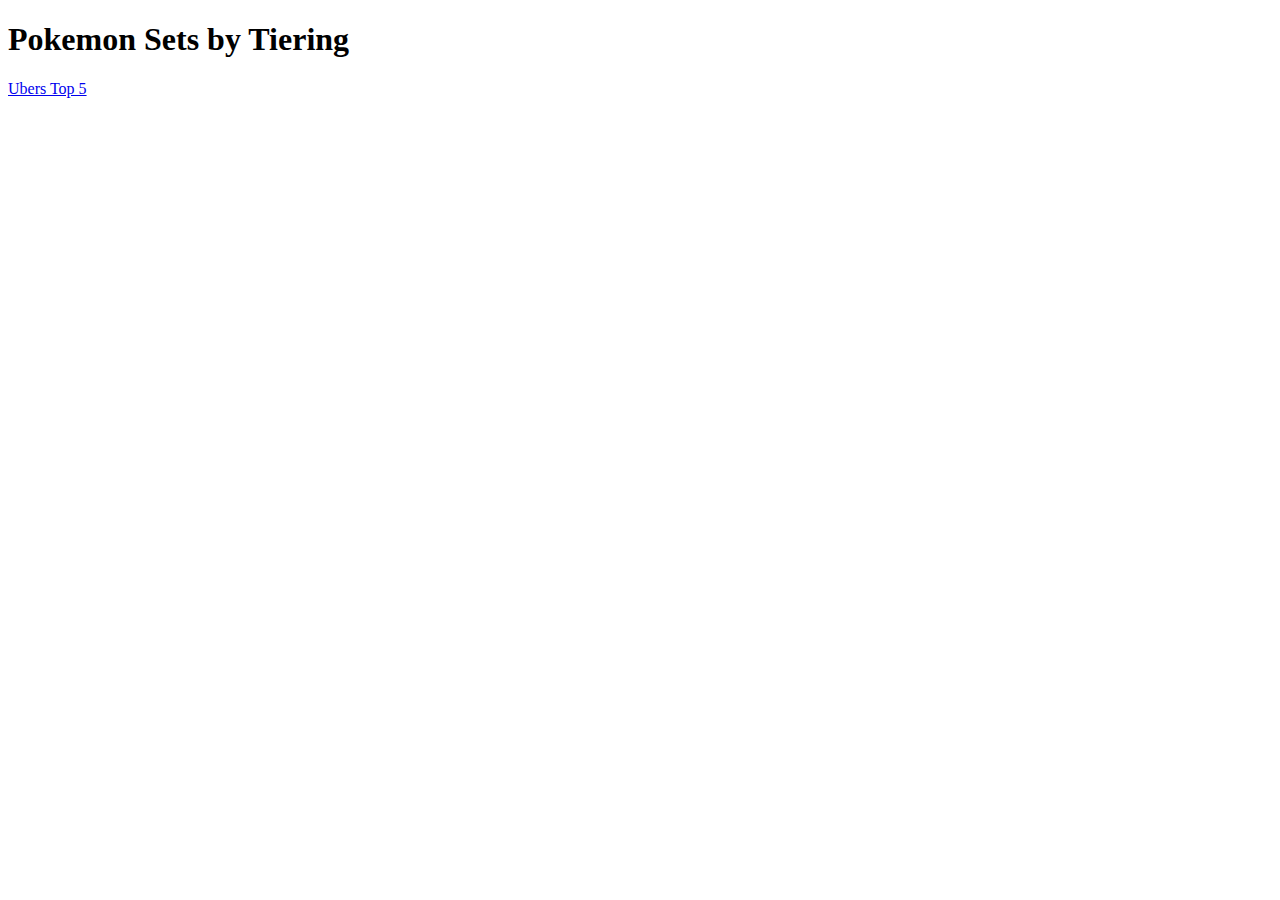
<file: index.html>
<!DOCTYPE html>
<html lang="en">
<head>
    <meta charset="UTF-8">
    <meta name="viewport" content="width=device-width, initial-scale=1.0">
    <title>Pokemon Movesets Smogon</title>
</head>
<body>
     <h1>Pokemon Sets by Tiering</h1>
     <a href="pokesets/sets.html" target="_blank" rel="noreferer noopener">Ubers Top 5</a>
</body>
</html>
</file>
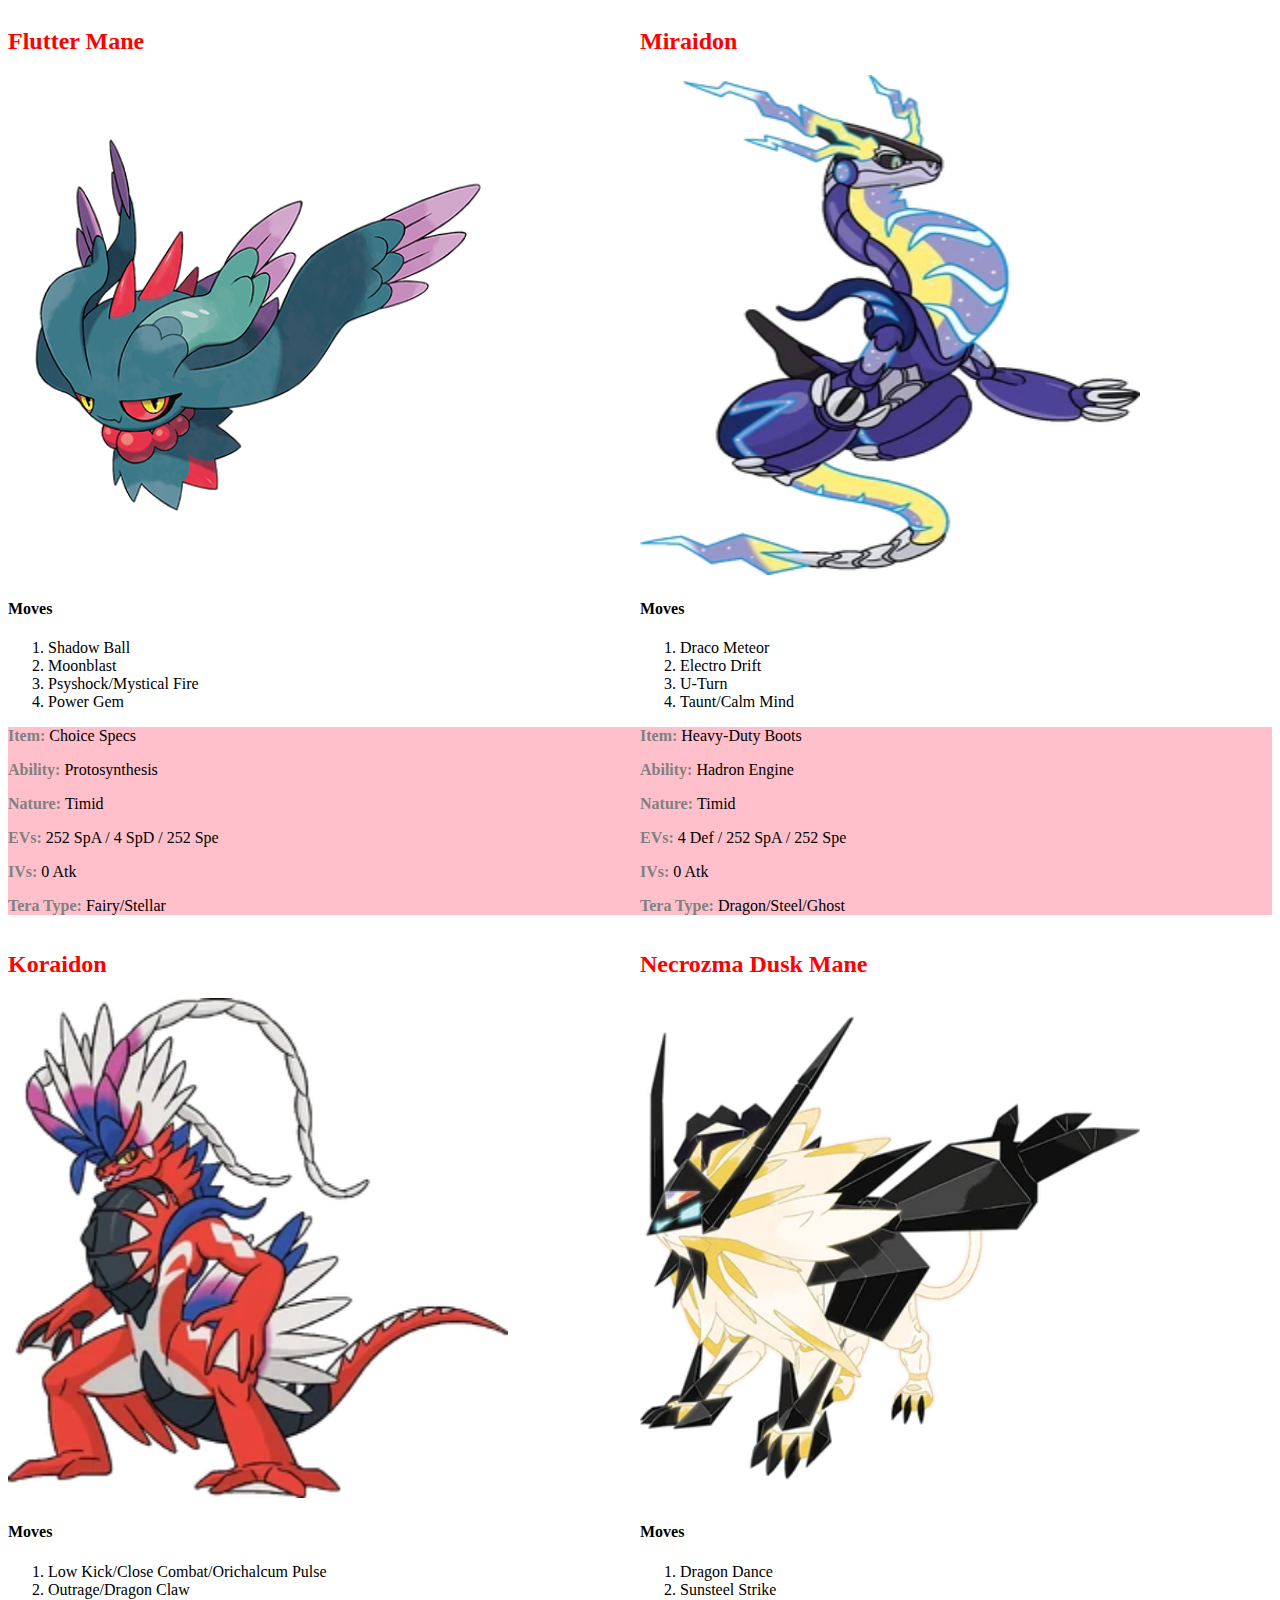
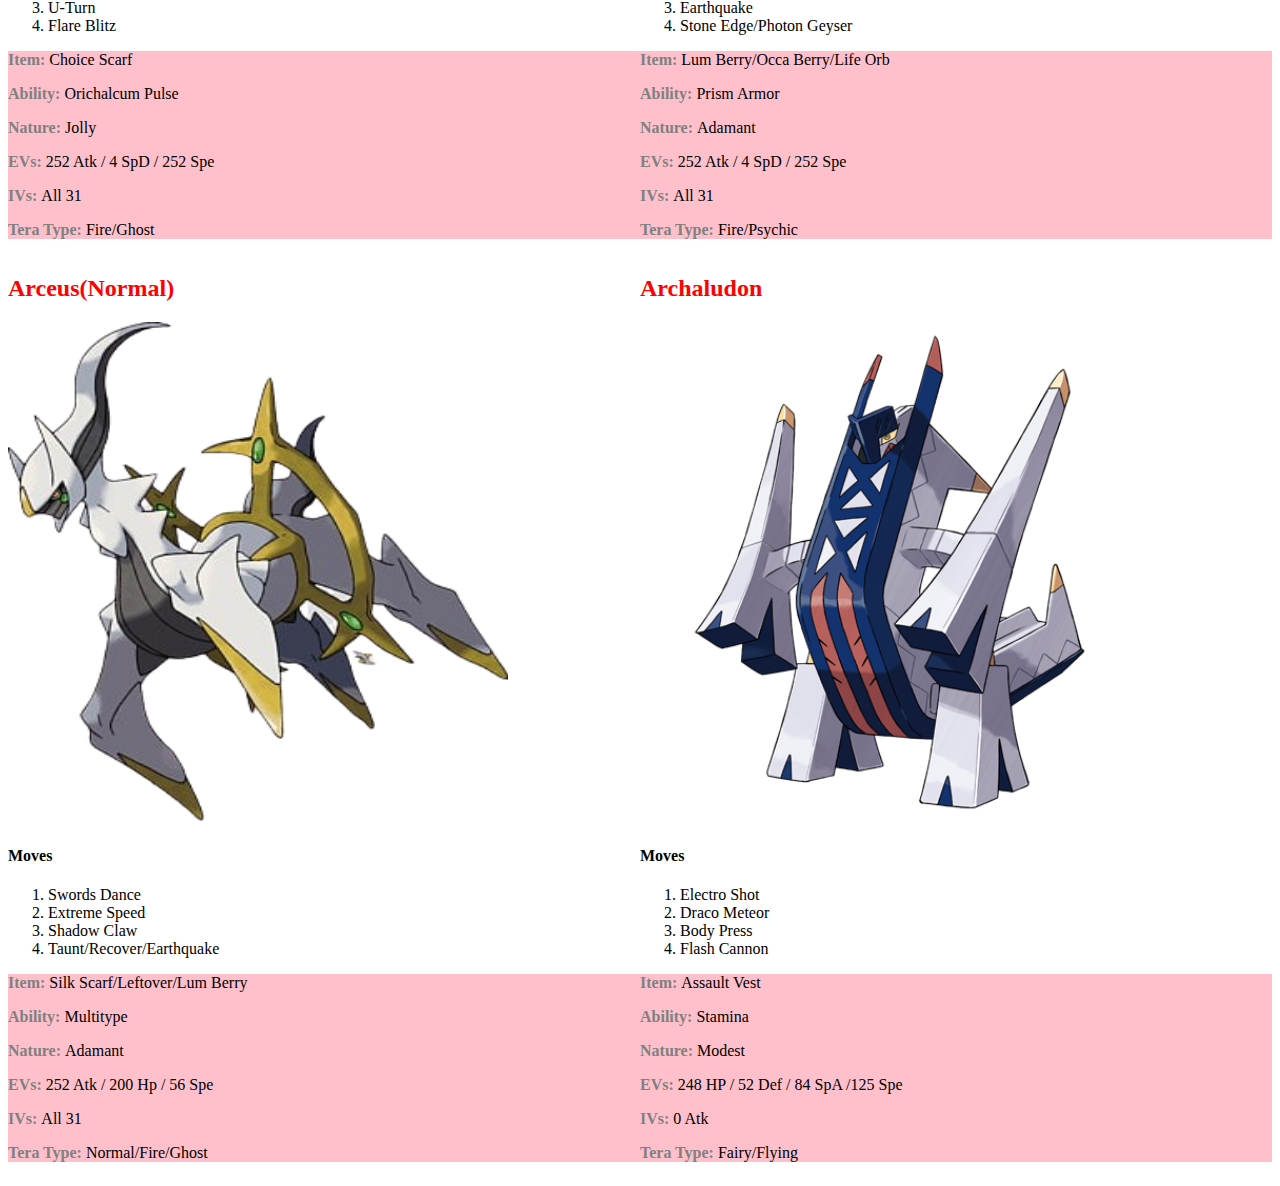
<file: pokesets/sets.html>
<!DOCTYPE html>
<html lang="en">
<head>
    <meta charset="UTF-8">
    <meta name="viewport" content="width=device-width, initial-scale=1.0">
    <title>Document</title> 
    <link rel="stylesheet" href="../style.css">
</head>
<body>
    <div class = "container">
    <div class = "containee">
    <h2>Flutter Mane</h2>
    <img src="pokeimages/flutter mane.png" alt="Flutter Mane" width="500" height="500">
    <p class="stats">
        <h4>Moves</h4>
        <ol>
            <li>Shadow Ball</li>
            <li>Moonblast</li>
            <li>Psyshock/Mystical Fire</li>
            <li>Power Gem</li>
        </ol>
        <div class="stats">
            <p><b>Item: </b>Choice Specs</p>
            <p><b>Ability: </b>Protosynthesis</p>
            <p><b>Nature: </b>Timid</p>
            <p><b>EVs: </b>252 SpA / 4 SpD / 252 Spe</p>
            <p><b>IVs: </b>0 Atk</p>
            <p><b>Tera Type: </b>Fairy/Stellar</p>
        </div>
    </p>
    </div>
    <div class= "containee">
    <h2>Miraidon</h2>
    <img src="pokeimages/1008Miraidon_Dream.webp" alt="Miraidon" width="500" height="500">
    <p class="stats">
        <h4>Moves</h4>
        <ol>
            <li>Draco Meteor</li>
            <li>Electro Drift</li>
            <li>U-Turn</li>
            <li>Taunt/Calm Mind</li>
        </ol>
        <div class="stats">
            <p><b>Item: </b>Heavy-Duty Boots</p>
            <p><b>Ability: </b>Hadron Engine</p>
            <p><b>Nature: </b>Timid</p>
            <p><b>EVs: </b>4 Def / 252 SpA / 252 Spe</p>
            <p><b>IVs: </b>0 Atk</p>
            <p><b>Tera Type: </b>Dragon/Steel/Ghost</p>
        </div>
    </p>
    </div>
    </div>

    <div class="container">
    <div class="containee">    
    <h2>Koraidon</h2>
    <img src="pokeimages/1007Koraidon_Dream.webp" alt="Koraidon" width="500" height="500">
    <p>
        <h4>Moves</h4>
        <ol>
            <li>Low Kick/Close Combat/Orichalcum Pulse</li>
            <li>Outrage/Dragon Claw</li>
            <li>U-Turn</li>
            <li>Flare Blitz</li>
        </ol>
        <div class="stats">
            <p><b>Item: </b>Choice Scarf</p>
            <p><b>Ability: </b>Orichalcum Pulse</p>
            <p><b>Nature: </b>Jolly</p>
            <p><b>EVs: </b>252 Atk / 4 SpD / 252 Spe</p>
            <p><b>IVs: </b>All 31</p>
            <p><b>Tera Type: </b>Fire/Ghost</p>
        </div>
    </p>
    </div>
    <div class="containee">
    <h2>Necrozma Dusk Mane</h2>
    <img src="pokeimages/Dusk_Mane_Necrozma.webp" alt="Necrozma Dusk Mane" width="500" height="500">
    <p>
        <h4>Moves</h4>
        <ol>
            <li>Dragon Dance</li>
            <li>Sunsteel Strike</li>
            <li>Earthquake</li>
            <li>Stone Edge/Photon Geyser</li>
        </ol>
        <div class="stats">
            <p><b>Item: </b>Lum Berry/Occa Berry/Life Orb</p>
            <p><b>Ability: </b>Prism Armor</p>
            <p><b>Nature: </b>Adamant</p>
            <p><b>EVs: </b>252 Atk / 4 SpD / 252 Spe</p>
            <p><b>IVs: </b>All 31</p>
            <p><b>Tera Type: </b>Fire/Psychic</p>
        </div>
    </p>
    </div>
    </div>

    <div class="container">
    <div class="containee">
    <h2>Arceus(Normal)</h2>
    <img src="pokeimages/pokemon-diamond-and-pearl-arceus-image-pokemon-trading-card-game-arceus-thumbnail-removebg-preview.png" alt="Arceus" width="500" height="500">
    <p>
        <h4>Moves</h4>
        <ol>
            <li>Swords Dance</li>
            <li>Extreme Speed</li>
            <li>Shadow Claw</li>
            <li>Taunt/Recover/Earthquake</li>
        </ol>
        <div class="stats">
            <p><b>Item: </b>Silk Scarf/Leftover/Lum Berry</p>
            <p><b>Ability: </b>Multitype</p>
            <p><b>Nature: </b>Adamant</p>
            <p><b>EVs: </b>252 Atk / 200 Hp / 56 Spe</p>
            <p><b>IVs: </b>All 31</p>
            <p><b>Tera Type: </b>Normal/Fire/Ghost</p>
        </div>
    </p>
    </div>

    <div class="containee">
        <h2>Archaludon</h2>
        <img src="pokeimages/archaludon.png" alt="Archaludon" width="500" height="500">
        <p>
            <h4>Moves</h4>
            <ol>
                <li>Electro Shot</li>
                <li>Draco Meteor</li>
                <li>Body Press</li>
                <li>Flash Cannon</li>
            </ol>
            <div class="stats">
                <p><b>Item: </b>Assault Vest</p>
                <p><b>Ability: </b>Stamina</p>
                <p><b>Nature: </b>Modest</p>
                <p><b>EVs: </b>248 HP / 52 Def / 84 SpA /125 Spe</p>
                <p><b>IVs: </b>0 Atk</p>
                <p><b>Tera Type: </b>Fairy/Flying</p>
            </div>
        </p>
    </div>
    </div>
</body>
</html>
</file>
<file: style.css>
h2 {
   color: red; 
}

b {
    color: gray;
}

.stats {
    background-color: pink;

}

.container{
    display: flex;
}

.containee{
    flex: 1;
}

.picture{
    padding
}
</file>
